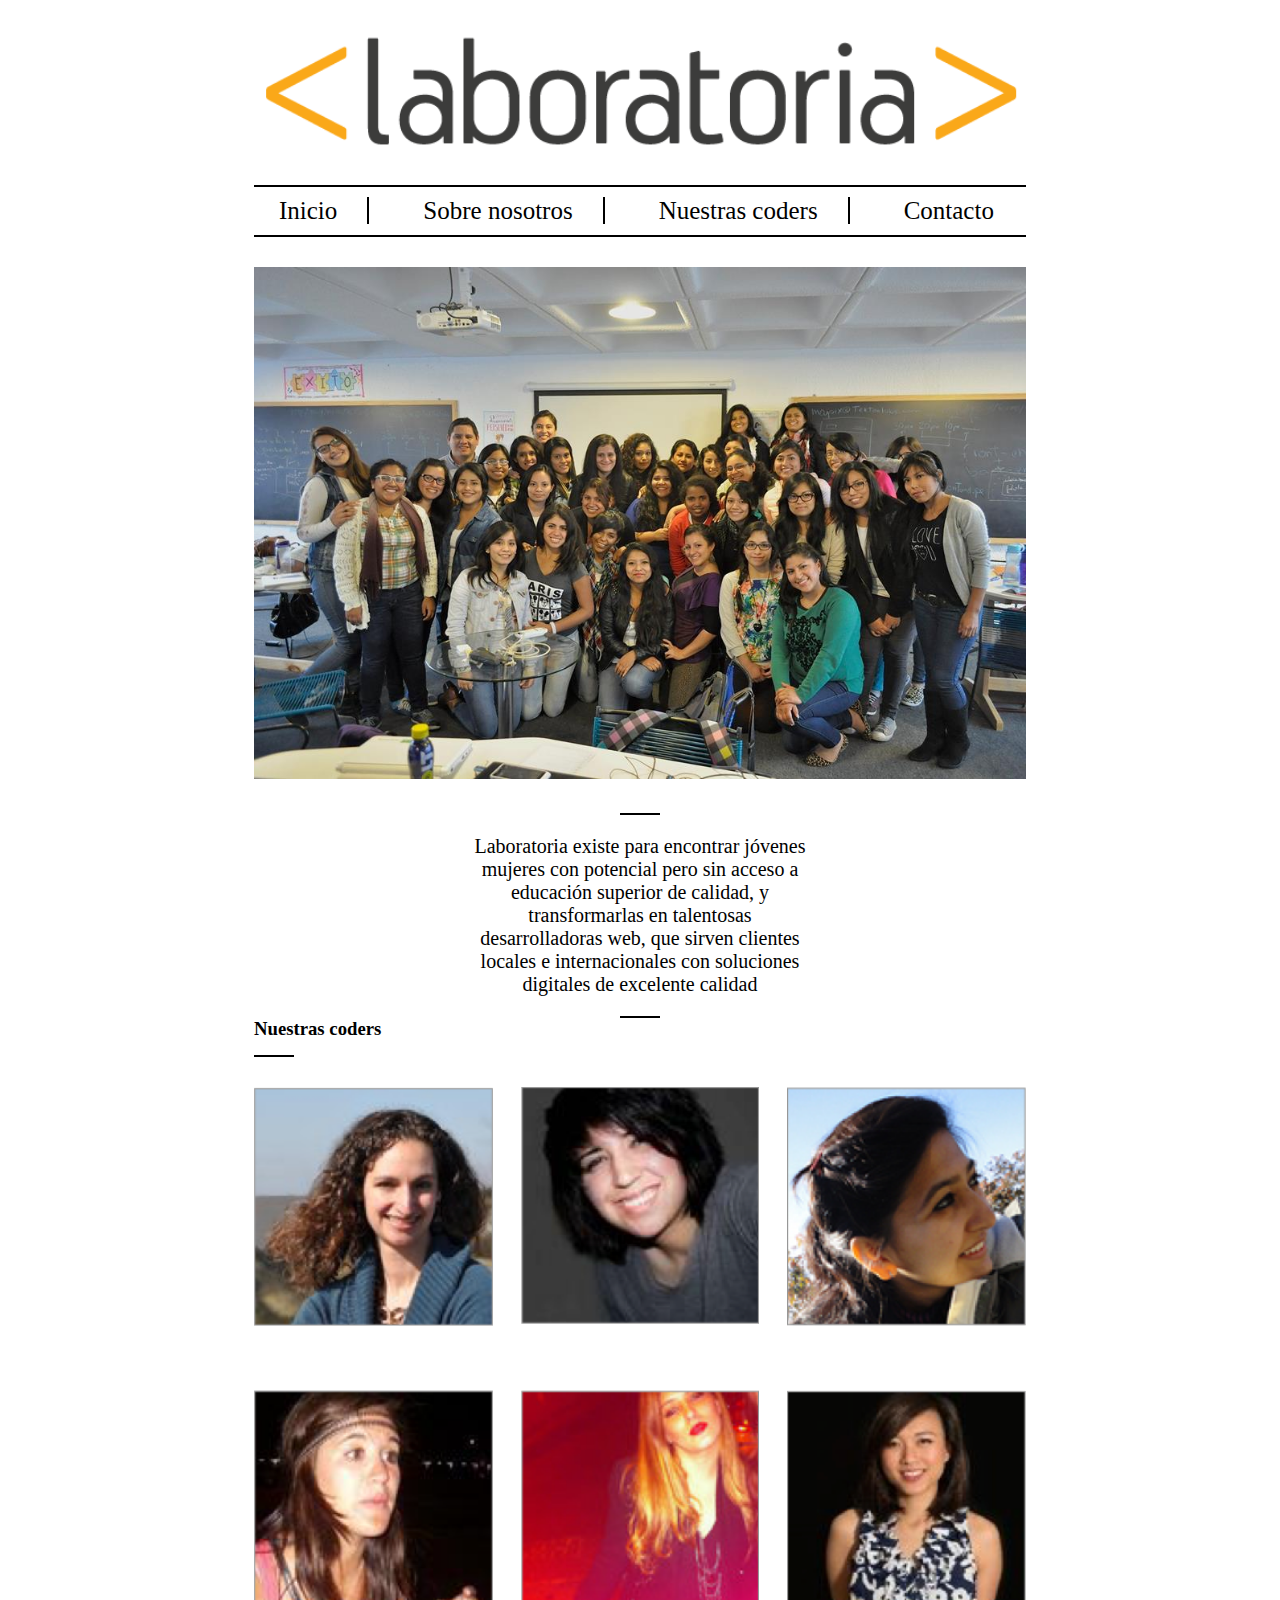
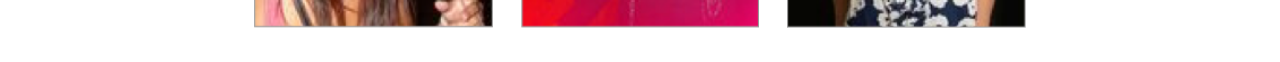
<file: index.html>
<!DOCTYPE html>
<html lang="en">
<head>
	<link rel="stylesheet" type="text/css" href="css/grid.css">
	<link rel="stylesheet" type="text/css" href="css/main.css">
	<meta charset="UTF-8">
	<title>Mi Primer Layout</title>
</head>
<body>
	<header class="container">
		<div class="row">
			<div class="col-12">
				<img src="img/logo.png">
			</div>
		</div>
		<nav class="row">
			<div class="col-12">
				<ul>
					<li><a class="borde" href="#">Inicio</a></li>
					<li><a class="borde" href="#">Sobre nosotros</a></li>
					<li><a class="borde" href="coder-detail.html">Nuestras coders</a></li>
					<li><a href="#">Contacto</a></li>
				</ul>
			</div>
		</nav>
	</header>
	<section id="imagen-coders" class="container">
		<div class="row">
			<div class="col-12">
				<img src="img/grupal.jpg">	
			</div>
		</div>
	</section>
	<section class="container">
		<div class="row">
			<div class="col-12">
				<hr>
				<p class="about">Laboratoria existe para encontrar jóvenes mujeres con potencial pero sin acceso a educación superior de calidad, y transformarlas en talentosas desarrolladoras web, que sirven clientes locales e internacionales con soluciones digitales de excelente calidad</p> 
				<hr>
			</div>
		</div>
	</section>
	<section id="galeria" class="container">
		<div class="row">
			<div class="col-12">
				<h3>Nuestras coders</h3>
				<hr class="line-left">
			</div>
		</div>
		<div class="row">
			<div class="col-4">		
				<a href="coder-detail.html">
					<img src="img/profile-1.png">
				</a>
			</div>
			<div class="col-4">
				<img src="img/profile-2.png">
			</div>
			<div class="col-4">
				<img src="img/profile-3.png">
			</div>
			</div>

		<div class="row">
			<div class="col-4">
				<img src="img/profile-4.png">
			</div>
			<div class="col-4">
				<img src="img/profile-5.png">
			</div>
			<div class="col-4">
				<img src="img/profile-6.png">
			</div>
		</div>
	</section>
	
</body>
</html>
</file>
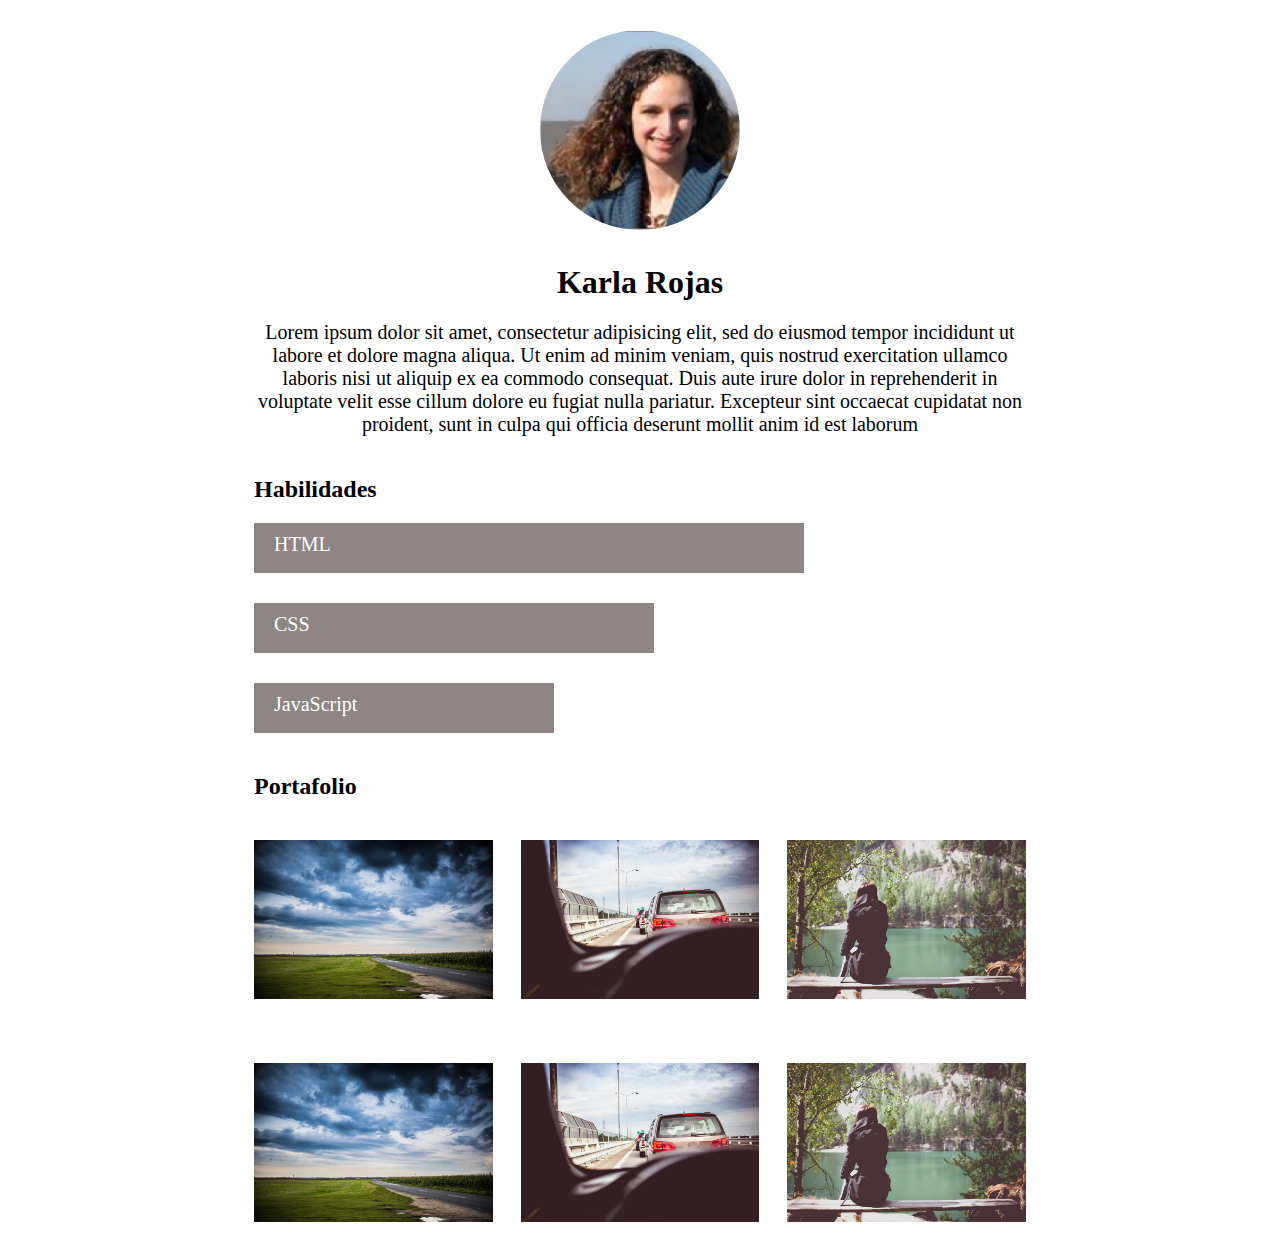
<file: coder-detail.html>
<!DOCTYPE html>
<html lang="en">
<head>
  <link rel="stylesheet" type="text/css" href="css/grid.css">
  <link rel="stylesheet" type="text/css" href="css/main.css">
  <meta charset="UTF-8">
  <title>Coder Detail</title>
</head>
<body>
  <header class="container">
  	<div class="row">
  		<div class="col-12">
  			<div class="imagen">
  				<img class="foto1" src="img/profile-1.png">

  				<h1>Karla Rojas</h1>
  				<p>Lorem ipsum dolor sit amet, consectetur adipisicing elit, sed do eiusmod tempor incididunt ut labore et dolore magna aliqua. Ut enim ad minim veniam, quis nostrud exercitation ullamco laboris nisi ut aliquip ex ea commodo consequat. Duis aute irure dolor in reprehenderit in voluptate velit esse cillum dolore eu fugiat nulla pariatur. Excepteur sint occaecat cupidatat non proident, sunt in culpa qui officia deserunt mollit anim id est laborum</p>
  			</div>
  		</div>
  	</div>
  </header>
  <section class="container">
    <div class="row">
      <div class="col-12">
        <h2>Habilidades</h2>
        <p class="html">HTML</p>
        <p class="css">CSS</p>
        <p class="javascript">JavaScript</p>
      </div>
    </div>
  </section>
  <section class="container">
    <div class="row">
      <div class="col-12">
        <h2 class="portafoliotitle">Portafolio</h2>
      </div>
    </div>
    <div class="row">
      <div class="col-4">
        <img src="img/p5.jpg">
      </div>
      <div class="col-4">
        <img src="img/p6.jpg">
      </div>
      <div class="col-4">
        <img src="img/p8.jpg">
      </div>
    </div>
    <div class="row">
      <div class="col-4">
        <img src="img/p5.jpg">
      </div>
      <div class="col-4">
        <img src="img/p6.jpg">
      </div>
      <div class="col-4">
        <img src="img/p8.jpg">
      </div>
    </div>
  </section>
</body>
</html>
</file>
<file: css/grid.css>
* {
  box-sizing: border-box;
  margin: 0;
  padding: 0;
}

.text-center {
	text-align: center;
}

.text-right {
	text-align: right;
}

/* Grid system */

.container {
	width: 800px;
	padding-left: 14px;
	padding-right: 14px;
	margin: 0px auto;
}

.row {
	margin-left: -14px;
	margin-right: -14px;
}

.row:before, .row:after{
  content: " ";
  display: table;
}
.row:after {
  clear: both;
}

[class*="col-"] {
	min-height: 7px;
	padding: 0 14px;
	float: left;
}

.col-1 {
	/* (1 / 12) x 100 */
	width: 8.333333%;
} 

.col-2 {
	/* (2 / 12) x 100 */
	width: 16.666667%;
} 

.col-3 {
	/* (3 / 12) x 100 */
	width: 25%;
} 

.col-4 {
	/* (4 / 12) x 100 */
	width: 33.333333%;
}

.col-5 {
	/* (5 / 12) x 100 */
	width: 41.666667%;
}

.col-6 {
	/* (6 / 12) x 100 */
	width: 50%;
} 

.col-7 {
	/* (7 / 12) x 100 */
	width: 58.333333%;
}

.col-8 {
	/* (8 / 12) x 100 */
	width: 66.666667%;
}

.col-9 {
	/* (9 / 12) x 100 */
	width: 75%;
}

.col-10 {
	/* (10 / 12) x 100 */
	width: 83.333333%;
}

.col-11 {
	/* (11 / 12) x 100 */
	width: 91.666667%;
}

.col-12 {
	/* (12 / 12) x 100 */
	width: 100%;
}
</file>
<file: css/main.css>
img {
	width: 100%;
	text-align: center;
	margin: 30px 0;
 }

ul {
	list-style: none;
	border-top: 2px solid black;
	border-bottom: 2px solid black;
}

li {
	font-size: 25px;
	padding: 10px 25px;
	display: inline-block;	
}

a {
	text-decoration: none;
	color: black;
}

.borde {
	border-right: 2px solid black;
	padding-right: 30px;
}

p {
	text-align: center;
	font-size: 20px;
	padding: 20px 0;
}

hr {
	width: 40px;
	border: 1px solid black;
	margin: 0 auto;
}

.imagen {
	text-align: center;

}


.foto1 {
	width: 200px;
	height: 200px;
	border-radius: 100px;

}

h2{
	padding: 20px 0;
}

.html, .css, .javascript {
	color: #FFFFFF;
	background-color: #8E8585;
	padding: 10px 20px;
	margin-bottom: 30px;
	height: 50px;
	text-align: left;
}

.html {
	width: 550px;

}

.css {
	width: 400px;
}

.javascript {
	width: 300px;
}

.line-left {
	float: left;
	margin-top: 15px;
}

.about {
	width: 350px;
	margin: 0 auto;
}

.portafoliotitle {
	padding: 10px 0;
}
</file>
